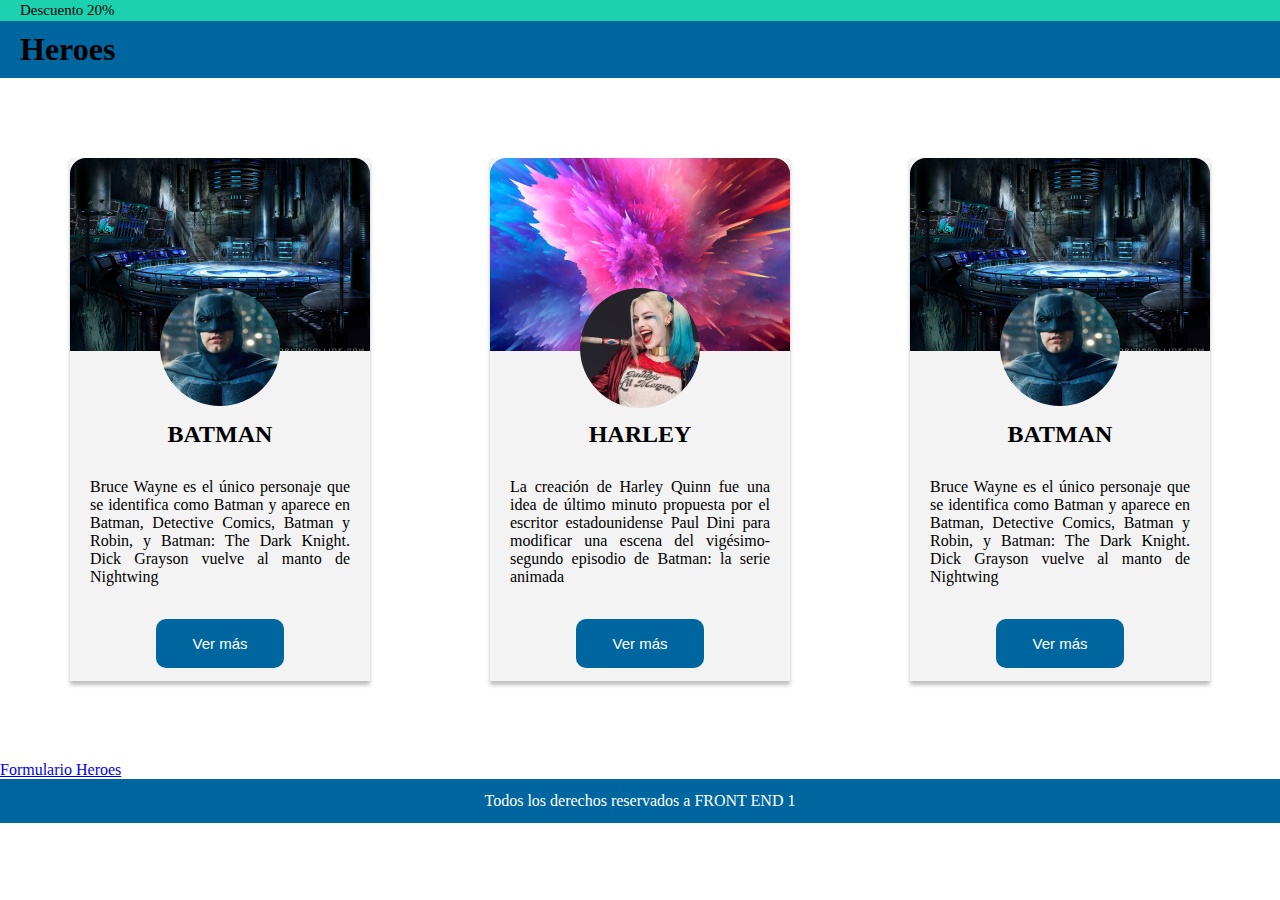
<file: index.html>
<!DOCTYPE html>
<html lang="es">

<head>
    <meta charset="UTF-8">
    <meta http-equiv="X-UA-Compatible" content="IE=edge">
    <meta name="viewport" content="width=device-width, initial-scale=1.0">
    <link rel="stylesheet" href="css/styles.css">
    <link rel="stylesheet" href="https://cdnjs.cloudflare.com/ajax/libs/font-awesome/6.1.2/css/all.min.css"
        integrity="sha512-1sCRPdkRXhBV2PBLUdRb4tMg1w2YPf37qatUFeS7zlBy7jJI8Lf4VHwWfZZfpXtYSLy85pkm9GaYVYMfw5BC1A=="
        crossorigin="anonymous" referrerpolicy="no-referrer" />
    <title>Repaso Cards Heroes</title>

   

<body>
    <header>
        <div class="descuento">
            <p>Descuento 20%</p>
        </div>
        <div class="heroes">
            <h1>Heroes

            </h1>
        </div>
    </header>
    <main>
        <section>
            <article>
                <div>
                    <i class="fa-solid fa-heart"></i>
                </div>
                <img src="img/batman1carita.png" alt="Batman Logo redondo">
                <h2>BATMAN</h2>
                <p>Bruce Wayne es el único personaje que se identifica como Batman y aparece en Batman, Detective Comics, Batman y Robin, y Batman: The Dark Knight. Dick Grayson vuelve al manto de Nightwing
                </p>
                <button>Ver más</button>
            </article>

            <article>
                <div class="article2">
                    <i class="fa-solid fa-heart"></i>
                </div>
                <img src="img/harleycarita.png" alt="harley Logo redondo">
                <h2>HARLEY</h2>
                <p>La creación de Harley Quinn fue una idea de último minuto propuesta por el escritor estadounidense Paul Dini para modificar una escena del vigésimo-segundo episodio de Batman: la serie animada


                </p>
                <button>Ver más</button>
            </article>

            <article>
                <div>
                    <i class="fa-solid fa-heart"></i>
                </div>
                <img src="img/batman1carita.png" alt="Batman Logo redondo">
                <h2>BATMAN</h2>
                <p>Bruce Wayne es el único personaje que se identifica como Batman y aparece en Batman, Detective Comics, Batman y Robin, y Batman: The Dark Knight. Dick Grayson vuelve al manto de Nightwing
                </p>
                <button>Ver más</button>
            </article>
        </section>

    </main>

    <footer>
        <a href="formulario.html" > Formulario Heroes</a>
        <p>Todos los derechos reservados a FRONT END 1</p>
    </footer>





</body>

</html>
</file>
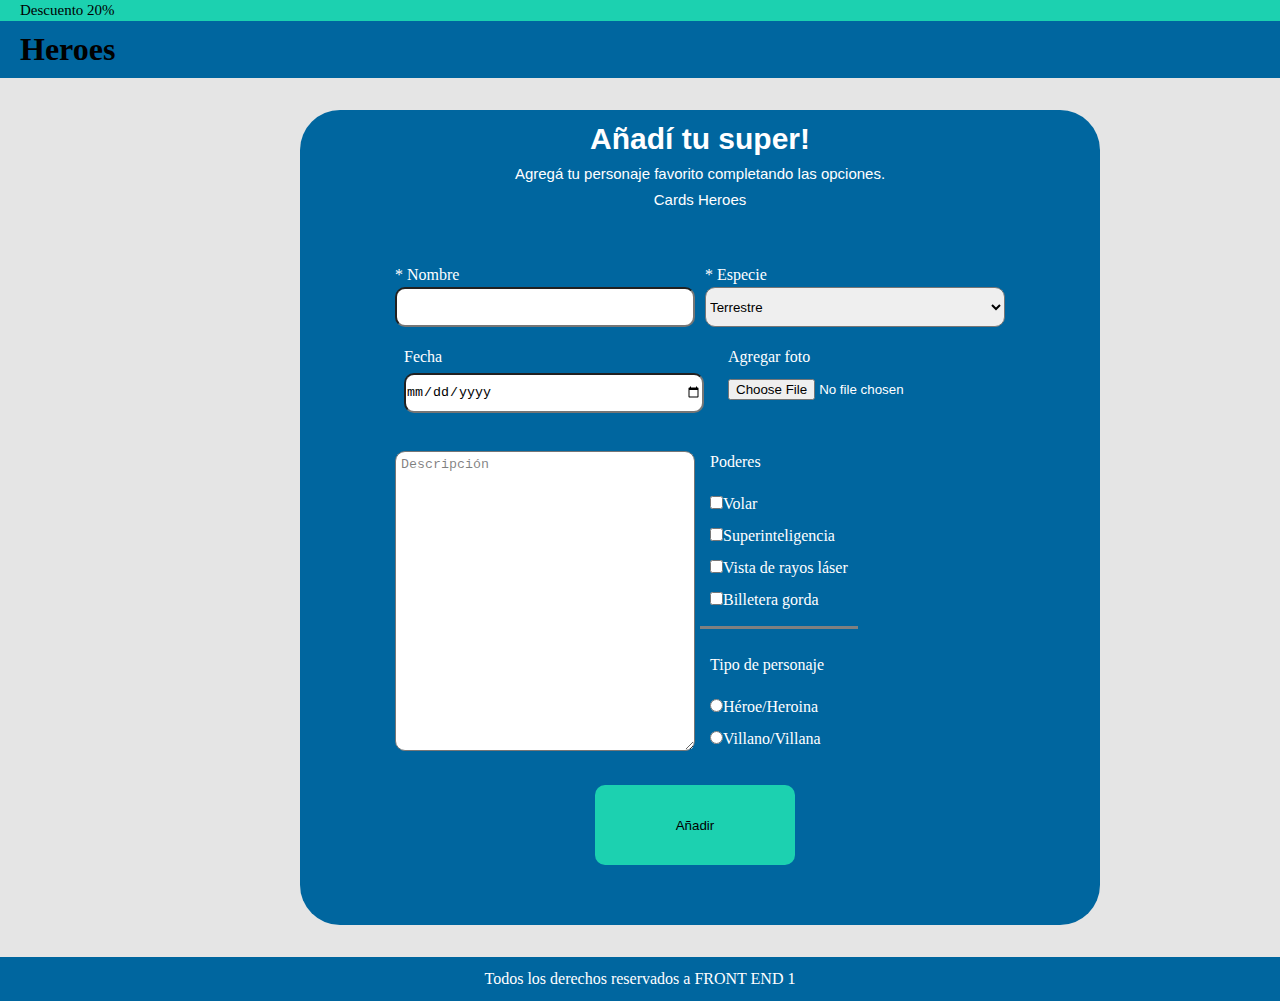
<file: formulario.html>
<!DOCTYPE html>
<html lang="es">
<head>
    <meta charset="UTF-8">
    <meta http-equiv="X-UA-Compatible" content="IE=edge">
    <meta name="viewport" content="width=device-width, initial-scale=1.0">
    <link rel="stylesheet" href="css/styles.css">
    <title>Formulario Heroes</title>
</head>
<body class="form">
 <header>
    <header>
        <div class="descuento">
            <p>Descuento 20%</p>
        </div>
        <div class="heroes">
            <h1>Heroes

            </h1>
        </div>
    </header>
 </header>

 <main class="formularioCards">
    <section class="formulario">
        <h3>Añadí tu super!</h3>
        <br>
        <p>Agregá tu personaje favorito completando las opciones.</p>
        <a href="index.html" class="cards" > Cards Heroes</a>
    </section>
 

<form action="#" method="get">
   <section class="form1"> 
    <div>
        <label for="name">* Nombre</label><br>
        <input class="hola" type="text" id="name" name="name" required>
    </div>
    <div>
        <label name="especie">* Especie </label> <br>
        <select name="especie">
            <option value="terrestre">Terrestre</option>
            <option value="acuatico">Acuatico</option>
            <option value="rayosx">Rayos X</option>
        </select>
    </div>
</section>

<section class="form2">
    <div>
        <label name="fecha">Fecha</label><br>
        <input type="date" name="fecha">
    </div>
    <div>
        <label name="foto">Agregar foto</label><br>
        <input type="file" name="foto" accept=".jpg, .png">
    </div>
</section>
<section class="form3">
    <div>
        <textarea name="descripción" id="descripcion" cols="30" rows="10">Descripción</textarea>
    </div>
    <section class="form4">
    <fieldset class="checkbox">
        <legend>Poderes</legend>
        <label for="volar">
             <input type="checkbox" id="volar" name="poderes" value="volar">Volar</label>
        <label for="superinteligencia">
            <input type="checkbox" id="superinteligencia" name="poderes" value="superinteligencia">Superinteligencia</label>
        <label for="rayos laser">
                <input type="checkbox" id="rayos laser" name="poderes" value="rayos laser">Vista de rayos láser</label>
        <label for="billetera gorda">
                    <input type="checkbox" id="billetera gorda" name="poderes" value="billetera gorda">Billetera gorda</label>        
    </fieldset> 
    <fieldset class="radio">
        <legend>Tipo de personaje</legend>
        <label for="heroe/ina">
             <input type="radio" id="heroe/ina" name="poderes" value="volar">Héroe/Heroina</label>
        <label for="villano/a">
            <input type="radio" id="villano/a" name="poderes" value="superinteligencia">Villano/Villana</label>    
    </fieldset> 
</section>
<section class="form5">
    <button type="submit">Añadir</button>
</section>
</form>
</main>

<footer>
    <p>Todos los derechos reservados a FRONT END 1</p>
</footer>


</body>
</html>
</file>
<file: css/styles.css>
* {
    box-sizing: border-box;
    margin: 0;
    padding: 0;
}

.descuento{
    background-color: #1CD1B0;
    padding: 2px 0px 2px 20px;
    font-size: 15px;
}

.heroes{
    background-color: #00669F;
    padding: 10px 0px 10px 20px;
}

section{
    display: flex;
    justify-content: space-evenly;
    flex-wrap: wrap;
}

section article{
    display: flex;
    flex-wrap: wrap;
    flex-direction: column;
    align-items: center;
    margin: 80px 50px;
    background-color: #F3F3F3;
    width: 300px;
    box-shadow: 0px 4px 4px rgba(0, 0, 0, 0.25);
    position: relative;
}

section article div{
    width: 300px;
    height: 193px;
    background-image: url(../img/batman.png);
    background-size: cover;
    padding: 15px;
}    

.fa-solid{
    color: red;
    margin: 10px;
}

section article img {
    border-radius: 50%;
    position: absolute;
    top: 130px;
}

section article h2 {
    margin: 70px 70px 20px;
}

section article p{
    text-align: justify;
    margin-top: -10px;
    padding: 20px
}

section article button{
    background-color: #00669F;
    border: none;
    font-size: 15px;
    text-align: center;
    color: white;
    width: 128.78px;
    height: 48.52px;
    margin: 13px;
}

.article2{
    width: 300px;
    height: 193px;
    background-image: url(../img/harley.png);
    background-size: cover;
    padding: 15px;
}    

footer p{
    background-color: #00669F;
    font-size: 16px;
    padding: 13px;
    color: white;
    text-align: center;
}

body.form{
    background-color: #E5E5E5;
}

body main.formularioCards{
    display: flex;
   flex-direction: column;
   justify-content: space-around;
   align-items: center;
   background-color: #00669F;
   border-radius: 40px;
   margin: 2rem 10rem;
   margin-left: 300px;
   width: 800px;

}

body main section.formulario{
    display: flex;
    flex-direction: column;
    align-items: center;
    justify-content: space-around;
    padding: .5rem;
    margin: .5rem;
    color: white;
    line-height: 1rem;
}

body main section.formulario h3{
    font-family: Arial, Helvetica, sans-serif;
    font-size: 30px;
    font-weight: 700;
    padding: 5px;
}

body main section.formulario p{
    font-family: Arial, Helvetica, sans-serif;
    font-size: 15px;
    font-weight: 400;
    padding: 5px;
    margin-top: -7px;
}

body main section.formulario a{
    font-family: Arial, Helvetica, sans-serif;
    font-size: 15px;
    font-weight: 400;
    padding: 5px;
    color: white;
    text-decoration: none;
}

body main section.formulario a:hover{
    color: black;
}

body form{
    display: flex;
    flex-direction: column;
    justify-content: space-around;
    margin: 20px;
    padding: 20px;
}

body form section.form1{
    color: white;
    padding: 10px;
    margin: 10px;
    margin-top: -1rem;
    line-height: 1.5rem;
}

body form section.form1 input{
    border-radius: 10px;
    width: 300px;
    height: 40px;
    margin-right: 10px;
}

body form section.form1 select{
    border-radius: 10px;
    width: 300px;
    height: 40px;
}

body form section.form2{
    padding: 10px;
    margin: 10px;
    margin-top: -1rem;
    margin-left: -5px;
    line-height: 2rem;
    color: white;
}

body form section.form2 input[type="date"]{
    border-radius: 10px;
    width: 300px;
    height: 40px;
}

body form section.form3{
    display: flex;
    justify-content: flex-start;
    padding: 10px;
    margin: 10px;
    margin-top: .5rem;
    margin-right: -65px;
    line-height: 2rem;
    color: white;
    width: 600px;
}

body form section.form3 textarea{
    border-radius: 10px;
    padding: 5px;
    color:rgba(0, 0, 0, 0.5);
    height: 300px;
    width: 300px;
}

body form section.form3 section.form4{
    display: flex;
    flex-direction: column;
    margin-left: -5px;
    margin-top: -15px;
}

body form section.form3 section.form4 fieldset.checkbox {
    display: flex;
    flex-direction: column;
    margin: 10px;
    padding: 10px;
    margin-bottom: 100px;
    border: none;
    border-bottom: 3px solid gray ;
}

body form section.form3 section.form4 fieldset.radio {
    display: flex;
    flex-direction: column;
    margin: 10px;
    margin-top: -80px;
    padding: 10px;
    border: none;
}

body form section.form5{
    align-self: flex-end;
    margin-right: 30px;
    margin-left: 200px;
    margin-top: 10px;
    
}

button{
    width: 200px;
    height: 80px;
    background-color: #1CD1B0;
    color: black;
    font-weight: 700px;
    border-radius: 10px;
    border: none;
}
</file>
